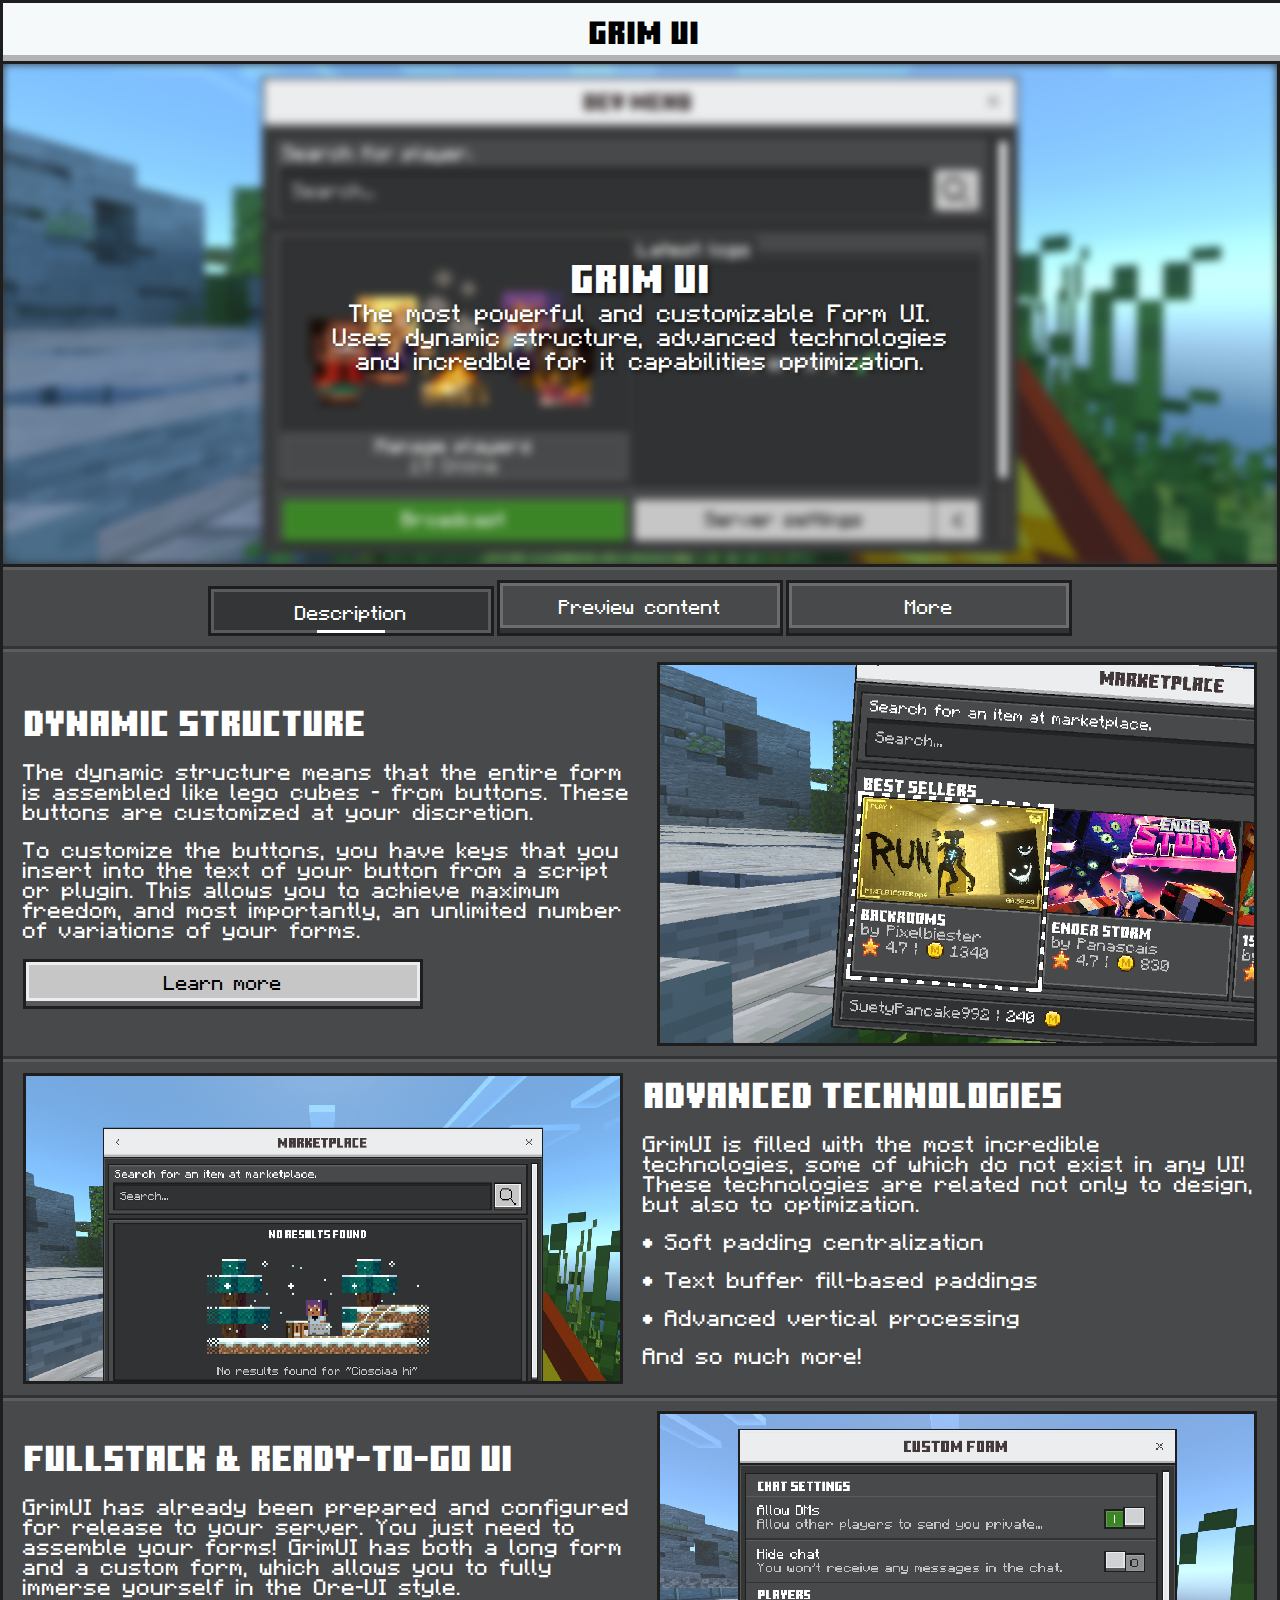
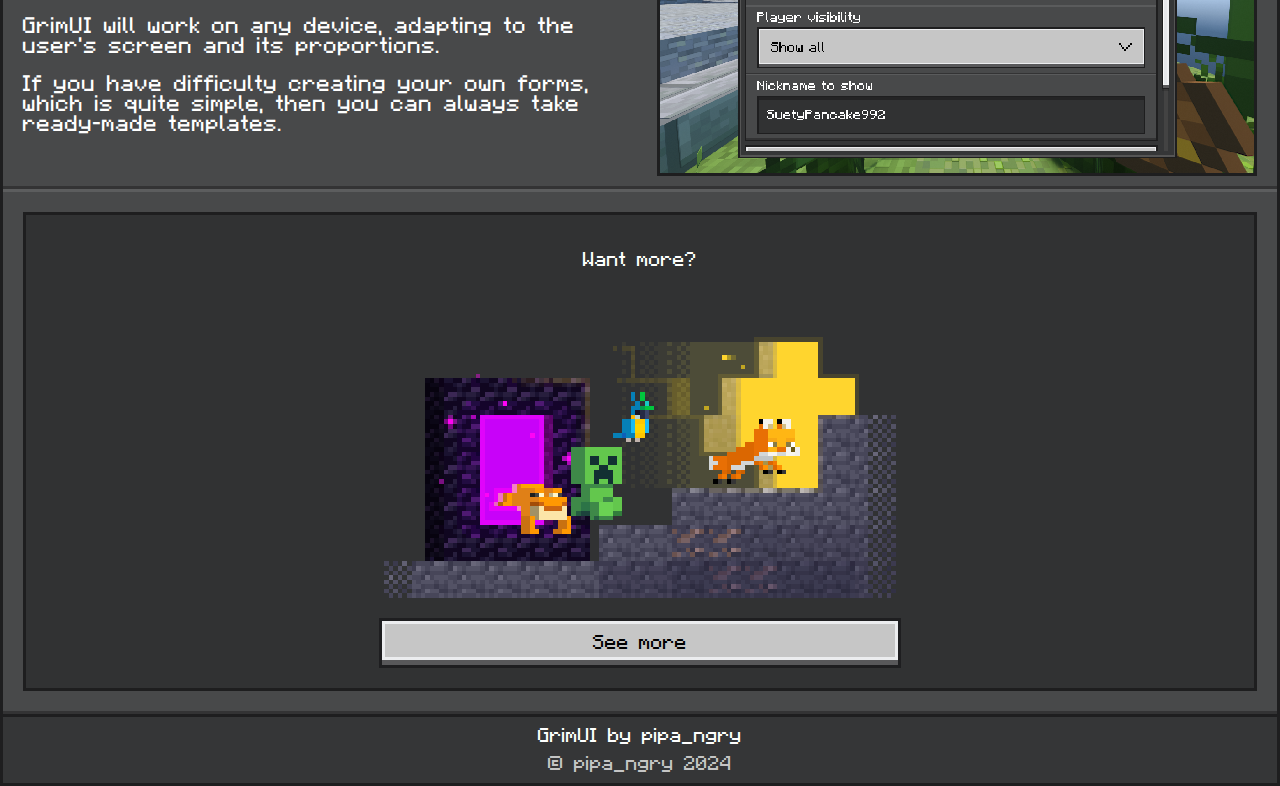
<file: index.html>
<!DOCTYPE html>
<html lang="ru">
<head>
    <meta charset="UTF-8">
    <meta name="viewport" content="width=device-width, initial-scale=1.0">
    <title>GrimUI</title>
    <link rel="stylesheet" href="style.css">
</head>
<body>

<header>
    <h1>Grim UI</h1>
    <div class="gray-border"></div>
</header>

<div class="main-panel">
    <div class="image-panel">

    </div>
    <div class="text">
        <h1>Grim UI</h1>
        The most powerful and customizable Form UI.
        Uses dynamic structure, advanced technologies and incredble for it capabilities optimization.
        <div style="margin-left: 50px;" class="loader" id="imageLoader">
            <img src="public/loader.gif" alt="Loading...">
        </div>
    </div>
</div>

<div class="group">
    <div class="radio-group">
        <input type="radio" id="tabDescription" name="tabs" value="content/description.html" checked>
        <label for="tabDescription">Description</label>
    
        <input type="radio" id="tabContents" name="tabs" value="content/showcase.html">
        <label for="tabContents">Preview content</label>
    
        <input type="radio" id="tabMore" name="tabs" value="content/more.html">
        <label for="tabMore">More</label>
    </div>
</div>

<div class="flex">
    <div class="loader" id="contentLoader">
        <img src="public/loader.gif" alt="Loading...">
    </div>
</div>
<div id="content"></div>

<div class="footer">
    <span>GrimUI by pipa_ngry</span>
    <span style="color: rgb(197, 197, 197)">&copy; pipa_ngry 2024</span>
</div>


<script src="script.js" defer></script>
</body>
</html>
</file>
<file: style.css>
@font-face {
    font-family: 'MinecraftSeven'; 
    src: url('fonts/Seven.ttf') format('truetype'); 
    font-weight: normal; 
    font-style: normal; 
}

@font-face {
    font-family: 'MinecraftTen'; 
    src: url('fonts/Ten.otf') format('opentype'); 
    font-weight: bold; 
    font-style: normal; 
}

h1 {
    font-family: 'MinecraftTen', 'MinecraftTen';
    margin: 0;
    padding: 0;
}

h2 {
    font-family: 'MinecraftTen', 'MinecraftTen';
    margin-top: 0;
    margin-bottom: 10px; 
}

body {
    margin: 0;
    background-color: rgb(53, 54, 55);
    font-family: 'MinecraftSeven', 'MinecraftSeven';
    border: 3px solid rgb(30, 30, 31);
}

header {
    display: flex; 
    border-top: 3px solid rgb(30, 30, 31);
    border-bottom: 3px solid rgb(30, 30, 31);
    padding: 20px;
    background-color: rgb(246, 249, 250);
    position: fixed; 
    top: 0;
    width: 100%;
    z-index: 1000;
    height: 64px;
    align-items: center;
    justify-content: center;
    box-sizing: border-box;
}

.flex {
    display: flex;
    flex-wrap: wrap;
    align-items: center;
    justify-content: center;
    gap: 20px;
}

.flex .root {
    flex: 1;
    text-align: left;
    font-size: large;
    min-width: 35%;
}

.grid {
    display: grid;
    grid-template-columns: repeat(auto-fill, minmax(360px, 1fr));
    gap: 20px; 
    box-sizing: border-box;
    max-width: 100%;
}

@media (max-width: 400px) {
    .grid {
        grid-template-columns: repeat(auto-fill, minmax(100%, 1fr));
    }
}

.grid-block {
    position: relative;
    border: 3px solid rgb(30, 30, 31);
    overflow: hidden;
    background-color: rgb(49, 50, 51);
    max-width: 100%;
    box-sizing: border-box;
}

.grid-block img {
    width: 100%;
    height: auto;
    display: block;
    border-bottom: 3px solid rgb(30, 30, 31);
}

.grid-block::after {
    content: '';
    display: block;
    height: 32px;
    background-color: rgb(72, 73, 74);
    transition: background-color 0.1s ease;
    margin-bottom: 6px;
}

.grid-block:hover::after {
    background-color: rgb(88, 88, 90);
}

.grid-block:hover {
    right: 3px;
    bottom: 3px;
    box-shadow: 3px 3px 3px rgba(0, 0, 0, 0.5);
}

.footer {
    display: flex;
    flex-direction: column;
    gap: 10px;
    border-top: 3px solid rgb(30, 30, 31);
    text-align: center;
    color: white;
    padding: 10px;
}

.gray-border {
    position: absolute;
    bottom: 0; 
    left: 0;
    right: 0;
    height: 6px; 
    background-color: rgb(177, 178, 181); 
}

.main-panel {
    margin-top: 61px;
    position: relative;
    height: 500px; 
    overflow: hidden;
    border-bottom: 3px solid rgb(30, 30, 31);
}

.image-panel {
    position: relative;
    height: 100%;
    overflow: hidden;
    filter: blur(4px);
}

.main-panel img {
    width: 100%;
    height: 100%;
    object-fit: cover;
    position: absolute; 
    transition: transform 1s ease-in-out; 
    top: 0; 
    transform: translateX(-100%); 
    z-index: -1;
}

.main-panel img.active {
    transform: translateX(0); 
    z-index: 1;
}

.main-panel img.exit {
    transform: translateX(100%); 
}

.main-panel img.first {
    transform: translateX(0); 
    transition: none;
}

.loader {
    position: relative;
    display: flex; /* Изменено с 'none' на 'flex' */
    align-items: center;
    justify-content: center;
    z-index: 10;
    width: 100%;
    box-sizing: border-box;
    margin: 10px;
    height: 50px;
}

.loader img {
    height: 100%;
    width: auto;
    image-rendering: pixelated;
}

.main-panel .text {
    position: absolute;
    top: 50%;
    left: 50%;
    transform: translate(-50%, -50%);
    color: white;
    font-size: 20px;
    text-align: center;
    z-index: 8;
    text-shadow: 2px 2px 4px rgba(0, 0, 0, 0.6);
}

.panel {
    display: flex;
    flex-direction: column;
    max-width: 100%;
    background-color: rgb(49, 50, 51);
    border: 3px rgb(30, 30, 31) solid;
    gap: 20px;
    padding: 20px;
    margin-top: 10px;
    margin-bottom: 10px;
    box-sizing: border-box;
    align-items: center;
    justify-content: center;
    color: white;
}

.panel-image {
    background-color: rgb(49, 50, 51);
    border: 3px rgb(30, 30, 31) solid;
    box-sizing: border-box;
    max-width: 100%;
}

.splash-img {
    width: 50%;
    height: auto;
    image-rendering: pixelated;
}

.block-image {
    image-rendering: pixelated;
    border: 3px rgb(30, 30, 31) solid;
    box-sizing: border-box;
    width: 600px;
    max-width: 100%;
    height: auto;
    flex: 0 0 auto;
}

.group {
    display: block;
    background-color: rgb(72, 73, 74);
    border-bottom: 3px solid rgb(51, 51, 52);
    border-top: 3px solid rgb(92, 93, 94);
    padding: 10px 20px;
    color: white;
}

.radio-group {
    display: flex;
    flex-wrap: wrap; 
    justify-content: center; 
    width: 70%; 
    margin: 0 auto; 
    gap: 3px;
    box-sizing: border-box;
}

.radio-group input[type="radio"] {
    display: none; 
}

.radio-group label {
    position: relative;
    display: block; 
    flex: 1 1 120px; 
    height: 50px; 
    background-color: rgb(49, 50, 51);
    border: 3px rgb(30, 30, 32) solid;
    cursor: pointer;
    overflow: hidden; 
    text-align: center; 
    line-height: 50px; 
    color: white; 
    z-index: 3; 
    min-width: 100px; 
    transition: top 0.05s; 
    padding: 0 10px;
}

.radio-group label::before {
    content: '';
    position: absolute;
    top: 0;
    left: 0;
    right: 0;
    bottom: 5px; 
    border: 3px solid rgb(109, 109, 110); 
    background-color: rgb(72, 73, 74); 
    transition: bottom 0.05s;
    z-index: -1;
}

.radio-group label::after {
    content: '';
    position: absolute;
    bottom: 0; 
    left: 38%;
    right: 38%;
    height: 3px;
    background-color: rgb(255, 255, 255); 
    opacity: 0; 
}

.radio-group input[type="radio"]:checked + label::after {
    opacity: 1; 
}

.radio-group input[type="radio"]:checked + label::before {
    border-color: rgb(90, 91, 92);
    background-color: rgb(52, 53, 54);
    bottom: 0; 
}

.radio-group label:hover::before {
    border-color: rgb(150, 150, 151);
    background-color: rgb(67, 68, 68);
}

.radio-group input[type="radio"]:checked + label {
    top: 6px;
    height: 44px; 
    margin-bottom: 6px;
}

button {
    font-family: 'MinecraftSeven', 'MinecraftSeven';
    position: relative;
    display: inline-block; 
    width: 90%; 
    min-height: 50px; 
    background-color: rgb(88, 88, 90);
    border: 3px rgb(30, 30, 32) solid;
    cursor: pointer;
    overflow: hidden; 
    text-align: center; 
    word-wrap: break-word;
    color: black; 
    z-index: 3; 
    max-width: 400px; 
    transition: top 0.05s, background-color 0.05s; 
    font-size: 16px;
    padding: 0 10px;
}

button::before {
    content: '';
    position: absolute;
    top: 0;
    left: 0;
    right: 0;
    bottom: 5px;
    border: 3px solid rgb(236, 237, 239); 
    background-color: rgb(198, 198, 198); 
    transition: bottom 0.05s;
    z-index: -1;
}

button:hover::before {
    background-color: rgb(162, 162, 162);
    border-color: rgb(241, 242, 244)
}

button:active {
    top: 6px;
    height: 44px;
}

button:active::before {
    bottom: 0;
}

.long-button {
    width: 44%;
    max-width: 100%;
}

.dropdown {
    margin-bottom: 10px;
    margin-top: 10px;
    overflow: hidden;
    width: 100%;
}

.dropdown button {
    display: flex;
    text-align: left;
    width: 100%;
    max-width: 100%;
    padding: 10px 20px;
    min-height: 64px;
    align-items: center;
    color: white;
    background-color: rgb(30, 30, 31);
    line-height: 1.2;
    cursor: pointer;
}

.dropdown button::before {
    border-top: 3px solid rgb(69, 70, 71);
    border-left: 3px solid rgb(69, 70, 71);
    border-bottom: 3px solid rgb(29, 30, 31);
    border-right: 3px solid rgb(29, 30, 31);
    background-color: rgba(49, 50, 51);
    bottom: 0px;
}

.dropdown button span {
    flex-grow: 1;
    margin-right: 10px;
    overflow-wrap: break-word;
    pointer-events: none;
}

.dropdown button:active {
    top: 0;
    height: 64px;
    margin-bottom: 0;
}

.dropdown-content {
    border: 3px rgb(30, 30, 31) solid;
    border-top: none;
    max-height: 0; 
    transform: translateY(-10px); 
    transition: max-height 0.2s ease, transform 0.2s ease; 
    padding: 0 10px; 
    background-color: rgb(72, 73, 74);
    overflow: hidden;
}

.dropdown.active .dropdown-content {
    max-height: 400px; 
    transform: translateY(0); 
    padding: 10px 10px; 
}

.arrow {
    display: inline-block;
    transition: transform 0.2s ease;
    width: 30px;
    image-rendering: pixelated;
    flex: 0 0 auto;
    margin-left: auto;
}

.dropdown.active .arrow {
    transform: rotate(180deg);
}

.social-container {
    display: flex;
    flex-direction: column; 
    gap: 15px; 
}

.social-item {
    border: 3px rgb(30, 30, 31) solid;
    width: fit-content;
}

.social-button {
    display: flex;
    align-items: center; 
    width: 150px; 
    padding: 10px 20px; 
    position: relative; 
    transition: background-color 0.3s ease; 
    background-color: rgb(70, 71, 72);
    border-bottom: 3px solid rgb(54, 55, 56);
    border-right: 3px solid rgb(54, 55, 56);
    border-top: 3px solid rgb(90, 91, 92);
    border-left: 3px solid rgb(90, 91, 92);
}

.social-button span {
    flex-grow: 1; 
    color: white; 
    font-size: large;
}

a {
    text-decoration: none;
}

.social-button:hover {
    background-color: rgba(255, 255, 255, 0.15); 
}

.social-button::after {
    content: ''; 
    width: 28px; 
    height: 28px; 
    background-size: cover; 
    margin-left: 10px; 
    background-image: url('public/images/link.png');
    image-rendering: pixelated;
}
</file>
